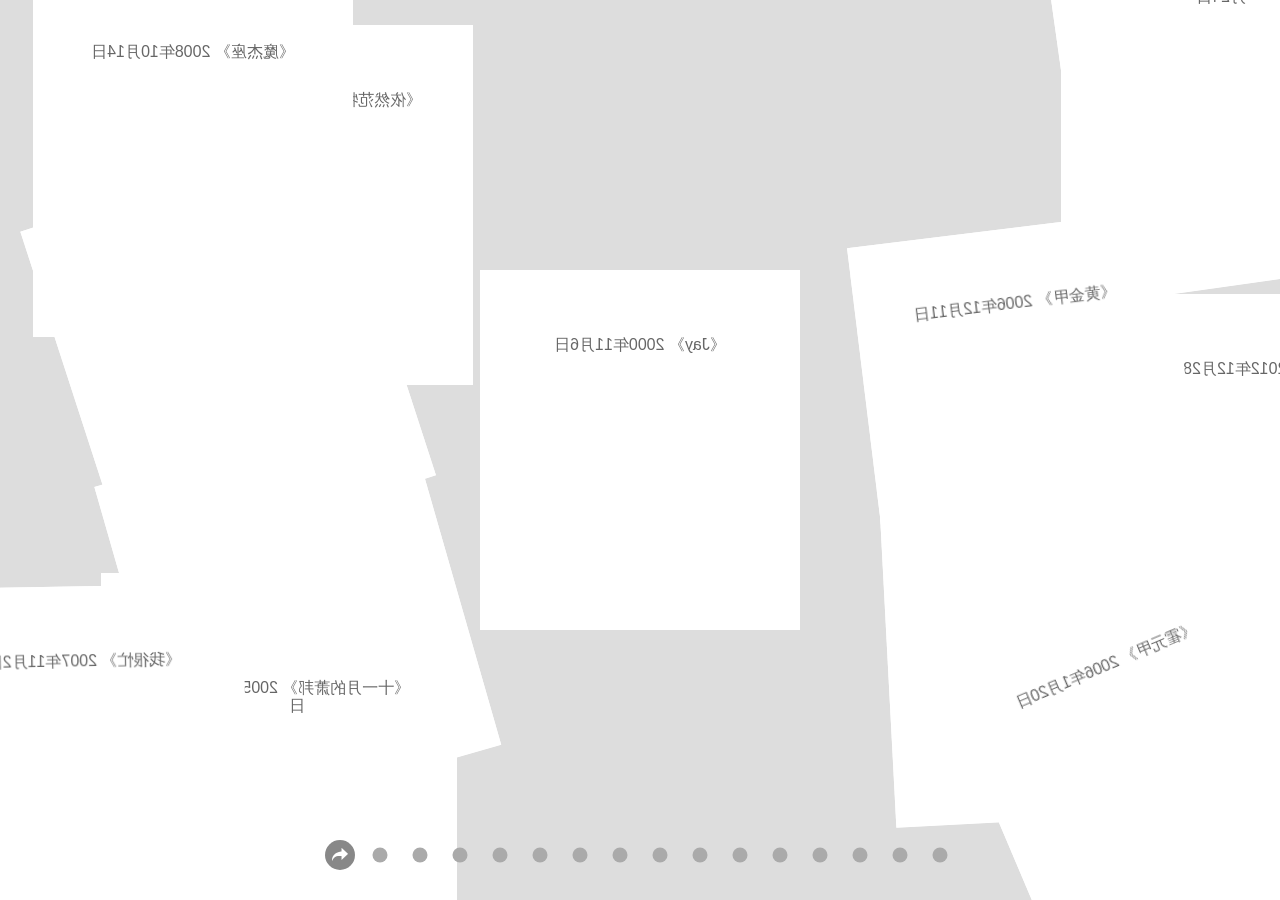
<file: index.html>
<!doctype html>
<html>
<head>
  <meta charset="utf-8">
  <title>galleryByReact</title>
  <meta http-equiv="X-UA-Compatible" content="IE=edge,chrome=1">
  <meta name="description" content="">
  <meta name="viewport" content="width=device-width, initial-scale=1.0, maximum-scale=1.0, user-scalable=no">
</head>
<body>
  <div id="app" class="app">APPLICATION CONTENT</div>

  <script>__REACT_DEVTOOLS_GLOBAL_HOOK__ = parent.__REACT_DEVTOOLS_GLOBAL_HOOK__</script>
  <script type="text/javascript" src="assets/app.js"></script>
</body>
</html>
</file>
